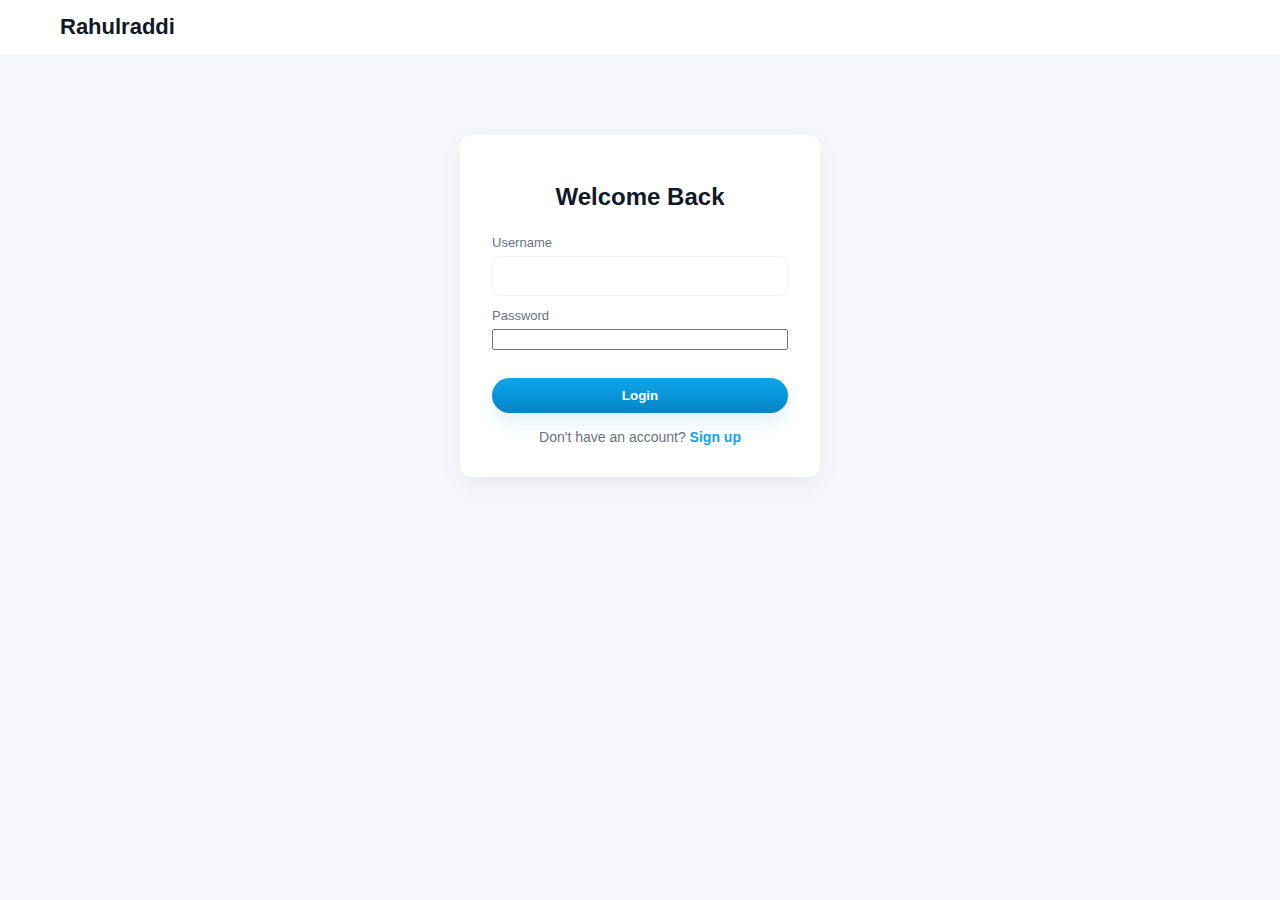
<file: src/main/resources/static/index.html>
<!doctype html>
<html lang="en">

<head>
  <meta charset="utf-8" />
  <meta name="viewport" content="width=device-width,initial-scale=1" />
  <title>Rahulraddi</title>
  <link rel="stylesheet" href="styles.css">
</head>

<body>
  <header class="header">
    <div class="container wrap">
      <div class="brand">Rahulraddi</div>
      <nav class="nav">
        <button class="btn" onclick="location.href='add_product.html'">Add Product</button>
        <a class="btn cart-btn" href="cart.html" id="cartBtn">Cart <span id="cartCount" class="cart-count">0</span></a>
        <button class="btn ghost small" onclick="logout()">Logout</button>
      </nav>
    </div>
  </header>

  <main class="main container">
    <div class="page-head">
      <h2 style="margin:0">Products</h2>
    </div>
    <section id="products" class="grid"></section>
  </main>

  <script src="header.js"></script>
  <script src="app.js"></script>
  <script>
    // Auth Check
    const token = localStorage.getItem('jwt_token');
    if (!token) {
      window.location.href = 'login.html';
    }

    // Logout Functionality
    function logout() {
      localStorage.removeItem('jwt_token');
      window.location.href = 'login.html';
    }
  </script>
</body>

</html>
</file>
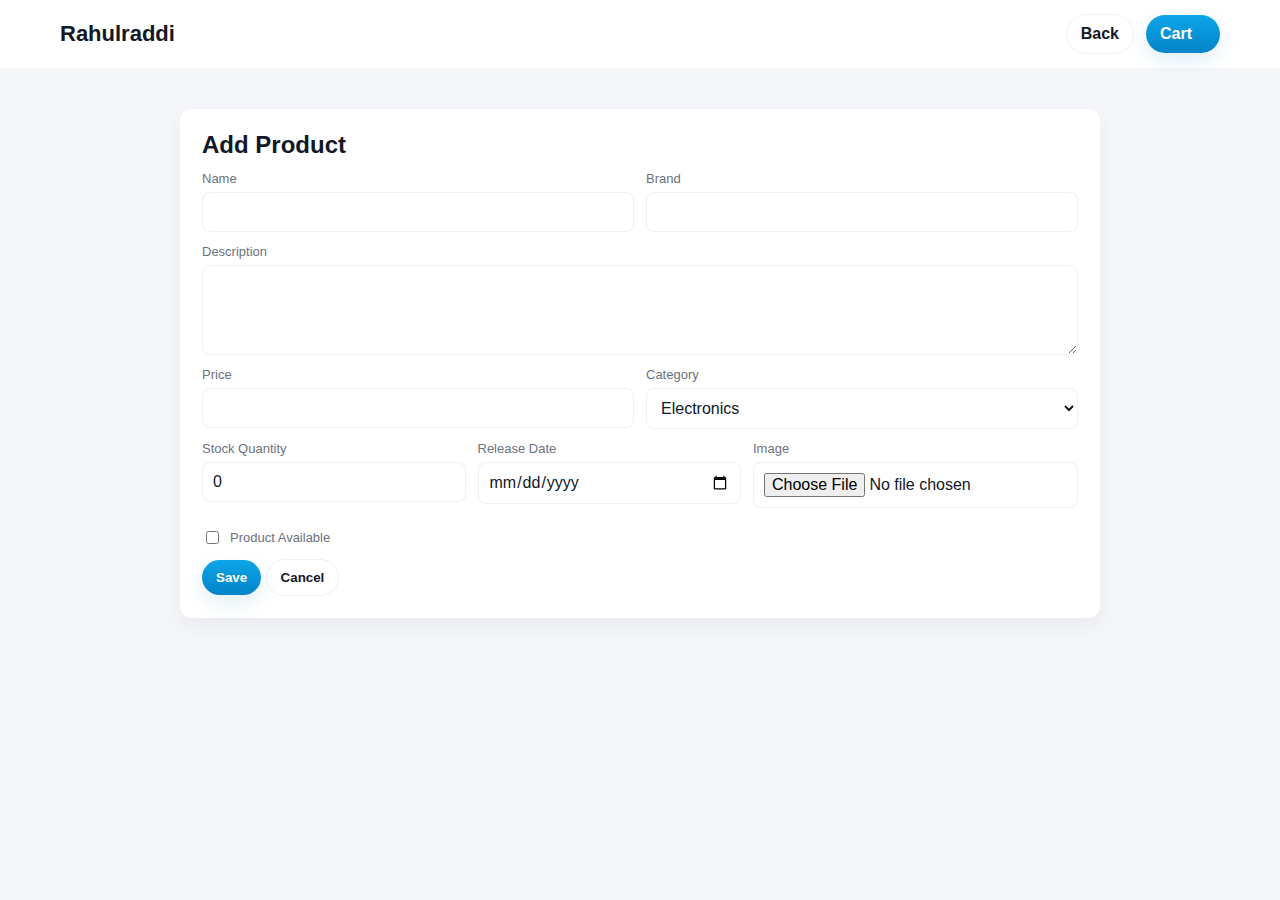
<file: src/main/resources/static/add_product.html>
<!doctype html>
<html lang="en">

<head>
  <meta charset="utf-8" />
  <meta name="viewport" content="width=device-width,initial-scale=1" />
  <title>Add Product</title>
  <link rel="stylesheet" href="styles.css">
</head>

<body>
  <header class="header">
    <div class="container wrap">
      <div class="brand">Rahulraddi</div>
      <nav class="nav">
        <a class="btn ghost" href="index.html">Back</a>
        <a class="btn cart-btn" href="cart.html" id="cartBtn">Cart <span id="cartCount" class="cart-count">0</span></a>
      </nav>
    </div>
  </header>

  <main class="container">
    <section class="form-panel">
      <h2 style="margin:0 0 12px">Add Product</h2>

      <form id="addForm">
        <div class="form-row">
          <div style="flex:1" class="field"><label>Name</label><input name="name" type="text" required></div>
          <div style="flex:1" class="field"><label>Brand</label><input name="brand" type="text"></div>
        </div>

        <div class="field"><label>Description</label><textarea name="description"></textarea></div>

        <div class="form-row">
          <div style="flex:1" class="field"><label>Price</label><input name="price" type="number" step="0.01" required>
          </div>
          <div style="flex:1" class="field"><label>Category</label>
            <select name="category">
              <option>Electronics</option>
              <option>Mobile</option>
              <option>Home</option>
              <option>Fashion</option>
            </select>
          </div>
        </div>

        <div class="form-row">
          <div style="flex:1" class="field"><label>Stock Quantity</label><input name="quantity" type="number" value="0">
          </div>
          <div style="flex:1" class="field"><label>Release Date</label><input name="releaseDate" type="date"></div>
          <div style="flex:1" class="field"><label>Image</label><input name="imageFile" id="imageFileAdd" type="file"
              accept="image/*" required></div>
        </div>

        <label class="checkbox"><input type="checkbox" name="available"> Product Available</label>

        <div style="margin-top:12px">
          <button class="btn" type="submit">Save</button>
          <button type="button" class="btn ghost" onclick="location.href='index.html'">Cancel</button>
        </div>
      </form>
    </section>
  </main>

  <script src="header.js"></script>
  <script>
    const SAVE_URL = '/api/save'; // POST multipart: product (JSON) + imageFile
    const addForm = document.getElementById('addForm');

    addForm.addEventListener('submit', async (e) => {
      e.preventDefault();
      // require file (backend expects imageFile)
      const file = document.getElementById('imageFileAdd').files[0];
      if (!file) { alert('Please select an image before saving (backend requires imageFile).'); return; }

      const fd = new FormData();
      const obj = {
        name: addForm.name.value,
        brand: addForm.brand.value,
        description: addForm.description.value,
        price: parseFloat(addForm.price.value || 0),
        category: addForm.category.value,
        quantity: parseInt(addForm.quantity.value || 0),
        releaseDate: addForm.releaseDate.value || null,
        available: addForm.available.checked || false
      };

      fd.append('imageFile', file);
      fd.append('product', new Blob([JSON.stringify(obj)], { type: 'application/json' }));

      try {
        const token = localStorage.getItem('jwt_token');
        const headers = {};
        if (token) {
          headers['Authorization'] = 'Bearer ' + token;
        }
        const res = await fetch(SAVE_URL, { method: 'POST', body: fd, headers: headers });
        const text = await res.text();
        console.log('save response', res.status, text);
        if (!res.ok) throw new Error(text || 'Save failed');
        alert('Saved');
        location.href = 'index.html';
      } catch (err) {
        console.error(err);

      }
    });
  </script>
</body>

</html>
</file>
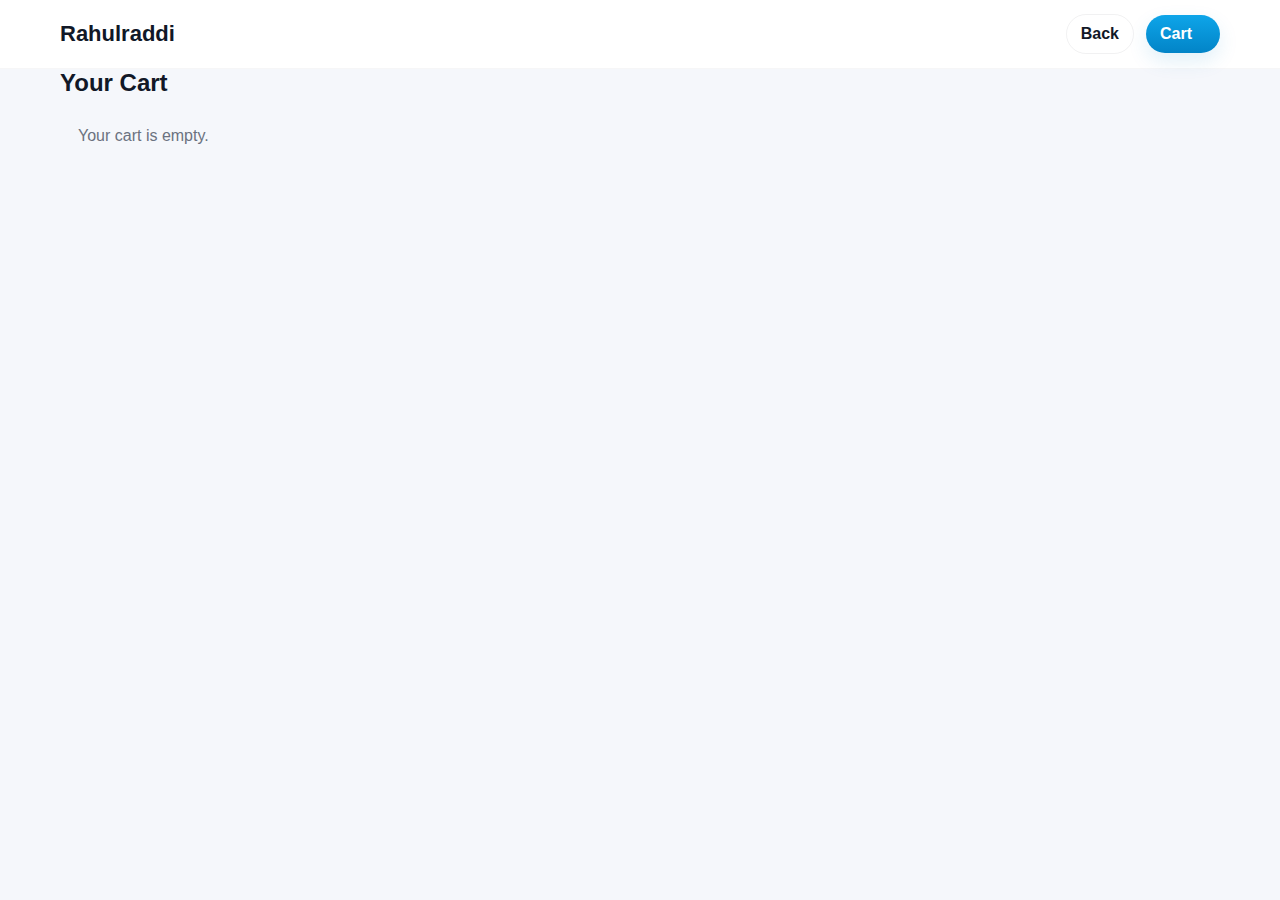
<file: src/main/resources/static/cart.html>
<!doctype html>
<html lang="en">
<head>
  <meta charset="utf-8" />
  <meta name="viewport" content="width=device-width,initial-scale=1" />
  <title>My Cart — My E-Comm</title>
  <link rel="stylesheet" href="styles.css">
</head>
<body>
  <header class="header">
    <div class="container wrap">
      <div class="brand">Rahulraddi</div>
      <nav class="nav">
        <a class="btn ghost" href="index.html">Back</a>
        <a class="btn cart-btn" href="cart.html" id="cartBtn">Cart <span id="cartCount" class="cart-count">0</span></a>
      </nav>
    </div>
  </header>

  <main class="container">
    <section class="cart-panel">
      <h2 style="margin:0 0 12px">Your Cart</h2>
      <div id="cartArea"></div>
      <div id="cartSummary" style="margin-top:20px"></div>
    </section>
  </main>

  <script src="header.js"></script>
  <script>
    const cartArea = document.getElementById('cartArea');
    const summary = document.getElementById('cartSummary');

    function renderCart(){
      const cart = window.getCart ? getCart() : [];
      cartArea.innerHTML = '';
      if(!cart.length){
        cartArea.innerHTML = '<div style="color:var(--muted);padding:18px">Your cart is empty.</div>';
        summary.innerHTML = '';
        return;
      }

      const container = document.createElement('div');
      container.style.display = 'grid';
      container.style.gap = '12px';

      let total = 0;
      cart.forEach(item=>{
        total += (Number(item.price)||0) * (Number(item.qty)||0);

        const row = document.createElement('div');
        row.style.display = 'flex';
        row.style.gap = '12px';
        row.style.alignItems = 'center';
        row.style.background = 'var(--panel)';
        row.style.padding = '10px';
        row.style.borderRadius = '8px';
        row.style.boxShadow = 'var(--shadow)';

        const thumb = document.createElement('img');
        thumb.src = item.image || '';
        thumb.alt = item.name || '';
        thumb.style.width = '84px';
        thumb.style.height = '64px';
        thumb.style.objectFit = 'cover';
        thumb.style.borderRadius = '6px';

        const txt = document.createElement('div');
        txt.style.flex = '1';
        txt.innerHTML = `<div style="font-weight:700">${item.name}</div>
                         <div style="color:var(--muted);font-size:13px">${item.brand || ''}</div>
                         <div style="margin-top:6px">₹ ${item.price} × ${item.qty} = ₹ ${ (Number(item.price)||0) * (Number(item.qty)||0) }</div>`;

        const controls = document.createElement('div');
        controls.style.display = 'flex';
        controls.style.flexDirection = 'column';
        controls.style.gap = '6px';
        controls.style.alignItems = 'flex-end';

        const qtyRow = document.createElement('div');
        qtyRow.style.display = 'flex';
        qtyRow.style.gap = '6px';
        const minus = document.createElement('button'); minus.type='button'; minus.className='btn ghost small'; minus.textContent='-';
        const plus  = document.createElement('button'); plus.type='button'; plus.className='btn small'; plus.textContent='+';
        const rem   = document.createElement('button'); rem.type='button'; rem.className='btn ghost small'; rem.textContent='Remove';

        minus.addEventListener('click', ()=> { window.changeQty(item.id, -1); renderCart(); });
        plus.addEventListener('click', ()=> { window.changeQty(item.id, +1); renderCart(); });
        rem.addEventListener('click', ()=> { if(confirm('Remove item?')){ window.removeItem(item.id); renderCart(); }});

        qtyRow.appendChild(minus); qtyRow.appendChild(plus); qtyRow.appendChild(rem);
        controls.appendChild(qtyRow);

        row.appendChild(thumb);
        row.appendChild(txt);
        row.appendChild(controls);

        container.appendChild(row);
      });

      cartArea.appendChild(container);

      summary.innerHTML = `<div style="font-weight:800;margin-top:10px">Total: ₹ ${total.toFixed(2)}</div>
                           <div style="margin-top:10px"><button type="button" class="btn">Checkout (demo)</button></div>`;
    }

    document.addEventListener('DOMContentLoaded', renderCart);
  </script>
</body>
</html>
</file>
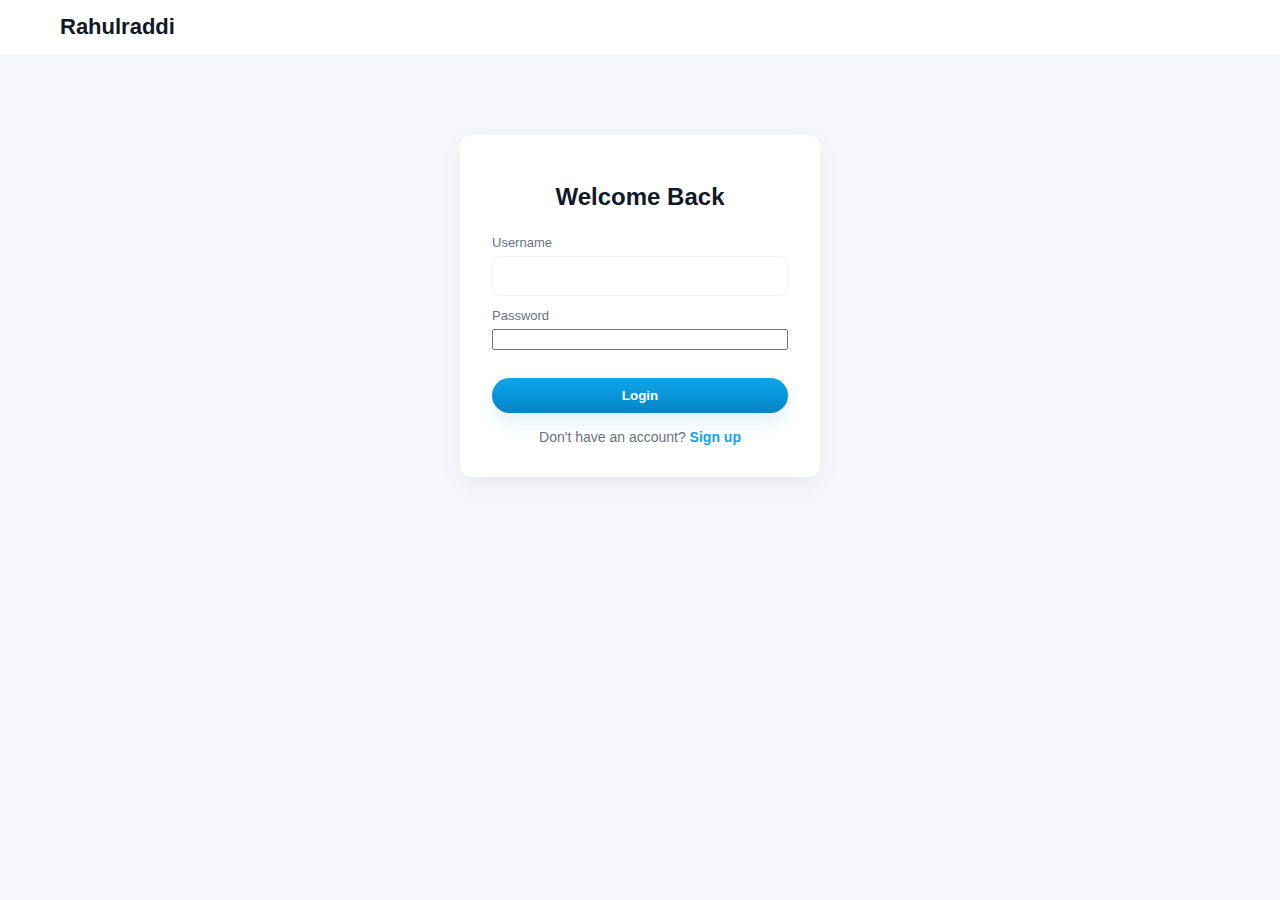
<file: src/main/resources/static/login.html>
<!doctype html>
<html lang="en">
<head>
    <meta charset="utf-8" />
    <meta name="viewport" content="width=device-width,initial-scale=1" />
    <title>Login | Rahulraddi</title>
    <link rel="stylesheet" href="styles.css">
    <style>
        .auth-container { max-width: 400px; margin: 80px auto; padding: 0 20px; }
        .auth-card { background: var(--panel); padding: 32px; border-radius: var(--card-radius); box-shadow: var(--shadow); }
        .auth-title { text-align: center; margin-bottom: 24px; font-size: 24px; font-weight: 800; }
        .full-width { width: 100%; margin-top: 16px; }
        .text-center { text-align: center; margin-top: 16px; color: var(--muted); font-size: 14px; }
        .text-center a { color: var(--accent); font-weight: 600; }
        .error-msg { color: #ef4444; background: #fee2e2; padding: 10px; border-radius: 8px; margin-bottom: 16px; text-align: center; display: none; }
    </style>
</head>
<body>
    <header class="header">
        <div class="container wrap">
            <div class="brand">Rahulraddi</div>
        </div>
    </header>

    <div class="auth-container">
        <div class="auth-card">
            <h1 class="auth-title">Welcome Back</h1>
            <div id="errorMsg" class="error-msg"></div>
            <form id="loginForm">
                <div class="field">
                    <label>Username</label>
                    <input type="text" id="username" required>
                </div>
                <div class="field">
                    <label>Password</label>
                    <input type="password" id="password" required>
                </div>
                <button type="submit" class="btn full-width">Login</button>
            </form>
            <div class="text-center">
                Don't have an account? <a href="register.html">Sign up</a>
            </div>
        </div>
    </div>

    <script src="app.js"></script>
    <script>
        document.getElementById('loginForm').addEventListener('submit', async (e) => {
            e.preventDefault();
            const username = document.getElementById('username').value;
            const password = document.getElementById('password').value;
            const errorDiv = document.getElementById('errorMsg');

            try {
                const response = await fetch('/auth/login', {
                    method: 'POST',
                    headers: { 'Content-Type': 'application/json' },
                    body: JSON.stringify({ username, password })
                });

                if (response.ok) {
                    const token = await response.text();
                    localStorage.setItem('jwt_token', token);
                    window.location.href = 'index.html';
                } else {
                    errorDiv.textContent = 'Invalid username or password';
                    errorDiv.style.display = 'block';
                }
            } catch (err) {
                console.error(err);
                errorDiv.textContent = 'Something went wrong';
                errorDiv.style.display = 'block';
            }
        });
    </script>
</body>
</html>
</file>
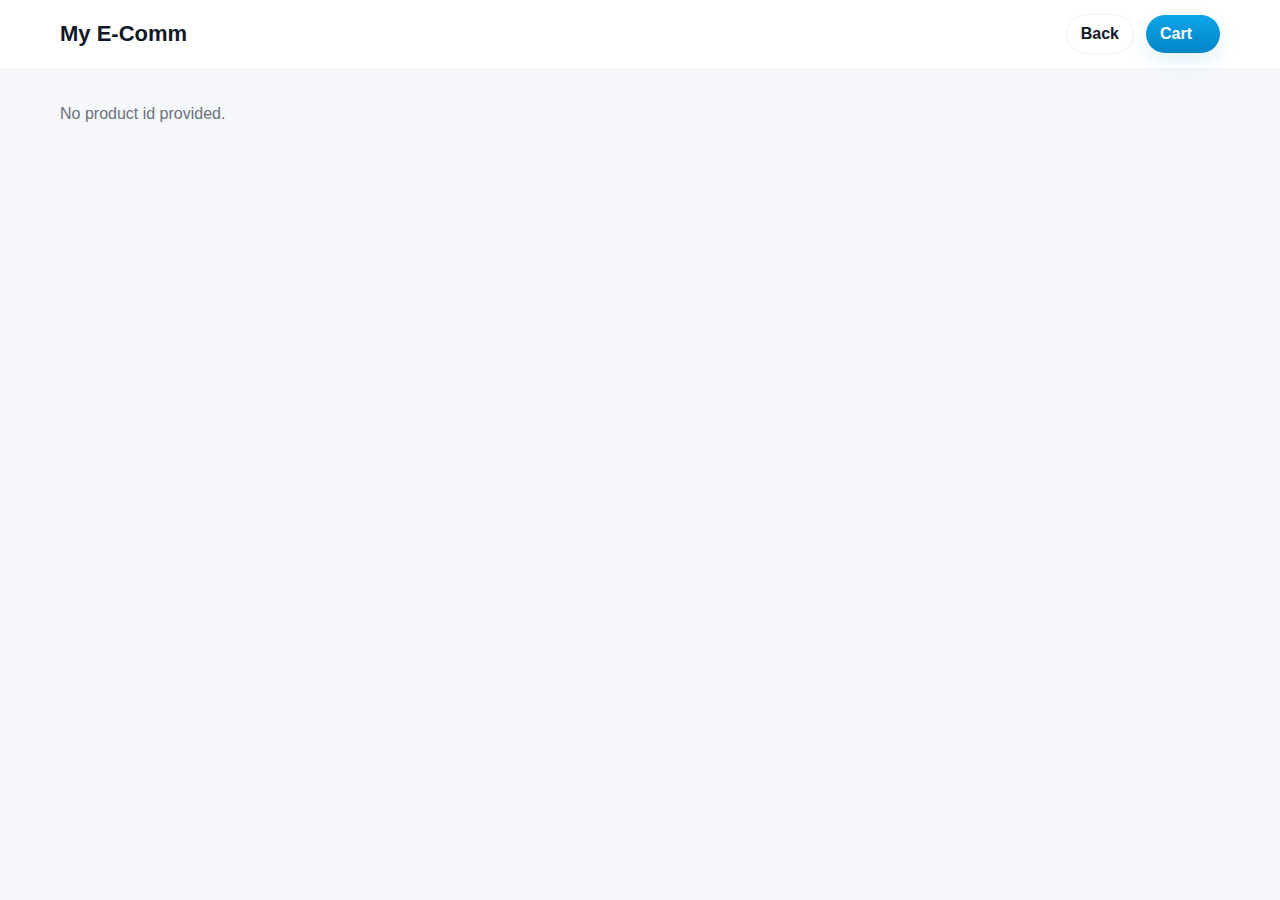
<file: src/main/resources/static/product.html>
<!doctype html>
<html lang="en">
<head>
  <meta charset="utf-8" />
  <meta name="viewport" content="width=device-width,initial-scale=1" />
  <title>Product Details</title>
  <link rel="stylesheet" href="styles.css">
</head>
<body>
  <header class="header">
    <div class="container wrap">
      <div class="brand">My E-Comm</div>
      <nav class="nav">
        <a class="btn ghost" href="index.html">Back</a>
        <a class="btn ghost" id="editBtn" style="display:none">Edit</a>
        <a class="btn cart-btn" href="cart.html" id="cartBtn">Cart <span id="cartCount" class="cart-count">0</span></a>
      </nav>
    </div>
  </header>

  <main class="container">
    <div id="productArea" class="product-wrap"></div>
  </main>

  <script src="header.js"></script>
  <script>
    const API_BASE = '/api';
    const getParam = (k) => new URLSearchParams(location.search).get(k);
    const id = getParam('id');
    const PRODUCT_URL = `${API_BASE}/pro/${id}`;
    const IMAGE_URL = `${API_BASE}/pro/${id}/image`;

    const area = document.getElementById('productArea');
    const editBtn = document.getElementById('editBtn');

    async function load(){
      if(!id){
        area.innerHTML = '<div style="color:var(--muted)">No product id provided.</div>';
        console.warn('No id provided in URL');
        return;
      }

      try{
        const res = await fetch(PRODUCT_URL);
        if(!res.ok){
          console.error('Failed to fetch product', res.status, await res.text());
          throw new Error('Product not found');
        }
        const p = await res.json();
        render(p);

        // Show & wire Edit button
        if(editBtn){
          editBtn.style.display = 'inline-block';
          editBtn.href = `update_product.html?id=${id}`;
          editBtn.onclick = ()=> { location.href = `update_product.html?id=${id}`; };
        }

      } catch(err){
        console.error(err);
        area.innerHTML = '<div style="color:var(--muted)">Unable to load product. Check backend.</div>';
      }
    }

    function render(p){
      area.innerHTML = '';

      const left = document.createElement('div'); left.className='product-left';
      const img = document.createElement('img'); img.src = IMAGE_URL; img.alt = p.name || '';
      left.appendChild(img);

      const right = document.createElement('div'); right.className='product-right';
      const cat = document.createElement('div'); cat.className='category'; cat.textContent = (p.category||'').toUpperCase();
      const name = document.createElement('h1'); name.className='product-name'; name.textContent = p.name || '';
      const brand = document.createElement('div'); brand.className='product-brand'; brand.textContent = p.brand || '';

      const desc = document.createElement('div'); desc.className = 'product-desc';
      desc.textContent = p.description || '';
      desc.style.whiteSpace = 'pre-wrap';

      const hr = document.createElement('div'); hr.className='hr';
      const price = document.createElement('div'); price.className='detail-price'; price.textContent = `₹ ${p.price || 0}`;

      const addBtn = document.createElement('button');
      addBtn.className = 'btn';
      addBtn.type = 'button';
      addBtn.textContent = 'Add to cart';
      addBtn.addEventListener('click', () => {
        addToCart({
          id: p.id,
          name: p.name,
          brand: p.brand,
          price: p.price || 0,
          image: `${API_BASE}/pro/${p.id}/image`,
          qty: 1
        });
        if (window.updateCartCount) window.updateCartCount();
        // simple feedback
        addBtn.textContent = 'Added';
        setTimeout(()=> addBtn.textContent = 'Add to cart', 900);
      });

      const info = document.createElement('div'); info.className='small-muted';
      info.innerHTML = `<div>Stock Available : <b>${p.quantity ?? 0}</b></div>
                        <div style="margin-top:10px">Product listed on: <div style="margin-top:6px">${p.releaseDate ? new Date(p.releaseDate).toLocaleDateString() : '-'}</div></div>`;

      right.appendChild(cat);
      right.appendChild(name);
      right.appendChild(brand);
      right.appendChild(desc);
      right.appendChild(hr);
      right.appendChild(price);
      right.appendChild(addBtn);
      right.appendChild(info);

      area.appendChild(left);
      area.appendChild(right);
    }

    document.addEventListener('DOMContentLoaded', load);
  </script>
</body>
</html>
</file>
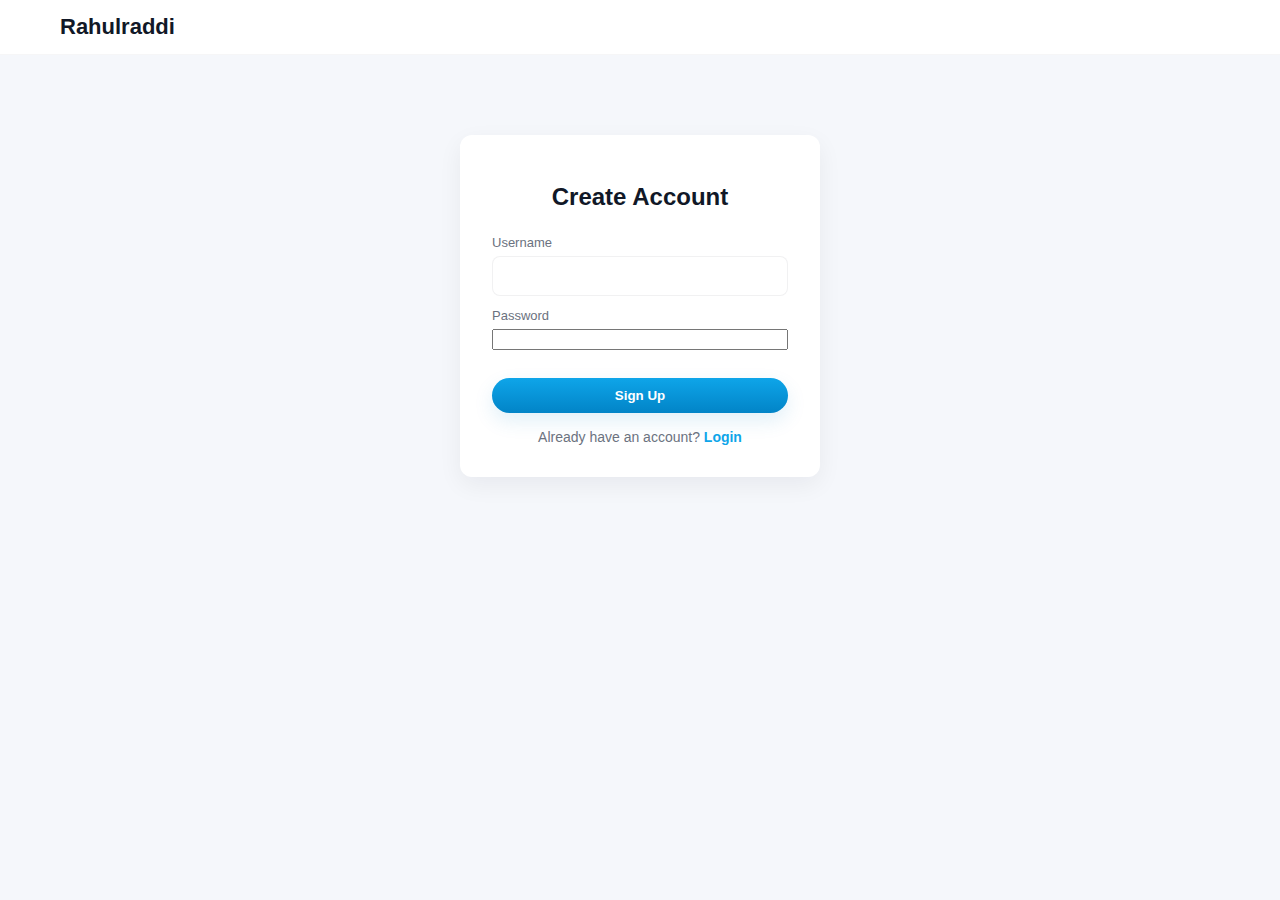
<file: src/main/resources/static/register.html>
<!doctype html>
<html lang="en">
<head>
    <meta charset="utf-8" />
    <meta name="viewport" content="width=device-width,initial-scale=1" />
    <title>Register | Rahulraddi</title>
    <link rel="stylesheet" href="styles.css">
    <style>
        .auth-container { max-width: 400px; margin: 80px auto; padding: 0 20px; }
        .auth-card { background: var(--panel); padding: 32px; border-radius: var(--card-radius); box-shadow: var(--shadow); }
        .auth-title { text-align: center; margin-bottom: 24px; font-size: 24px; font-weight: 800; }
        .full-width { width: 100%; margin-top: 16px; }
        .text-center { text-align: center; margin-top: 16px; color: var(--muted); font-size: 14px; }
        .text-center a { color: var(--accent); font-weight: 600; }
        .error-msg { color: #ef4444; background: #fee2e2; padding: 10px; border-radius: 8px; margin-bottom: 16px; text-align: center; display: none; }
    </style>
</head>
<body>
    <header class="header">
        <div class="container wrap">
            <div class="brand">Rahulraddi</div>
        </div>
    </header>

    <div class="auth-container">
        <div class="auth-card">
            <h1 class="auth-title">Create Account</h1>
            <div id="errorMsg" class="error-msg"></div>
            <form id="registerForm">
                <div class="field">
                    <label>Username</label>
                    <input type="text" id="username" required>
                </div>
                <div class="field">
                    <label>Password</label>
                    <input type="password" id="password" required>
                </div>
                <button type="submit" class="btn full-width">Sign Up</button>
            </form>
            <div class="text-center">
                Already have an account? <a href="login.html">Login</a>
            </div>
        </div>
    </div>

    <script src="app.js"></script>
    <script>
        document.getElementById('registerForm').addEventListener('submit', async (e) => {
            e.preventDefault();
            const username = document.getElementById('username').value;
            const password = document.getElementById('password').value;
            const errorDiv = document.getElementById('errorMsg');

            try {
                const response = await fetch('/auth/register', {
                    method: 'POST',
                    headers: { 'Content-Type': 'application/json' },
                    body: JSON.stringify({ username, password })
                });

                if (response.ok) {
                    window.location.href = 'login.html';
                } else {
                    errorDiv.textContent = 'Registration failed. Try again.';
                    errorDiv.style.display = 'block';
                }
            } catch (err) {
                console.error(err);
                errorDiv.textContent = 'Something went wrong';
                errorDiv.style.display = 'block';
            }
        });
    </script>
</body>
</html>
</file>
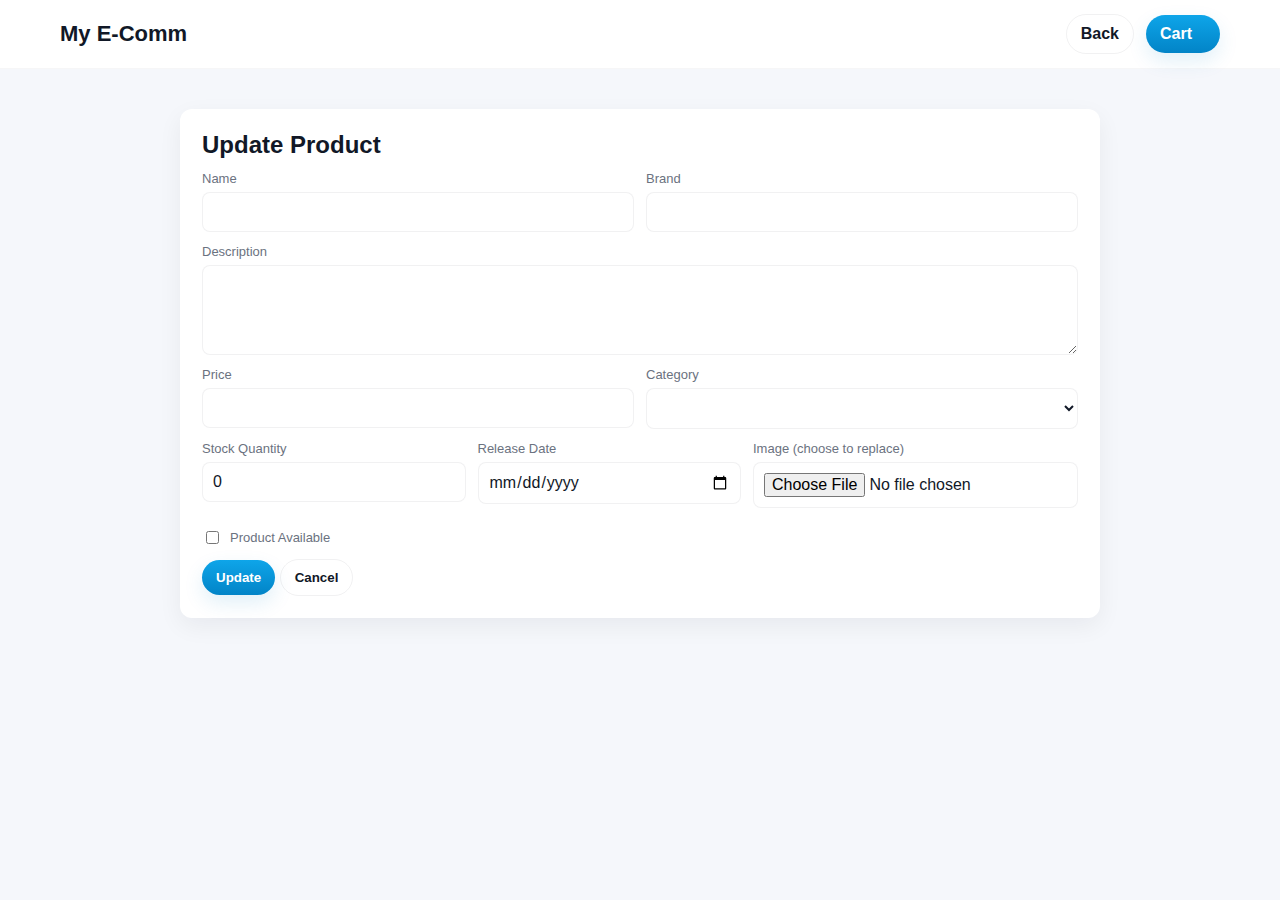
<file: src/main/resources/static/update_product.html>
<!doctype html>
<html lang="en">
<head>
  <meta charset="utf-8" />
  <meta name="viewport" content="width=device-width,initial-scale=1" />
  <title>Update Product</title>
  <link rel="stylesheet" href="styles.css">
</head>
<body>
  <header class="header">
    <div class="container wrap">
      <div class="brand">My E-Comm</div>
      <nav class="nav">
        <a class="btn ghost" href="index.html">Back</a>
        <a class="btn cart-btn" href="cart.html" id="cartBtn">Cart <span id="cartCount" class="cart-count">0</span></a>
      </nav>
    </div>
  </header>

  <main class="container">
    <section class="form-panel">
      <h2 style="margin:0 0 12px">Update Product</h2>

      <form id="updateForm">
        <div class="form-row">
          <div style="flex:1" class="field"><label>Name</label><input name="name" type="text" required></div>
          <div style="flex:1" class="field"><label>Brand</label><input name="brand" type="text"></div>
        </div>

        <div class="field"><label>Description</label><textarea name="description"></textarea></div>

        <div class="form-row">
          <div style="flex:1" class="field"><label>Price</label><input name="price" type="number" step="0.01" required></div>
          <div style="flex:1" class="field"><label>Category</label><select name="category"></select></div>
        </div>

        <div class="form-row">
          <div style="flex:1" class="field"><label>Stock Quantity</label><input name="quantity" type="number" value="0"></div>
          <div style="flex:1" class="field"><label>Release Date</label><input name="releaseDate" type="date"></div>
          <div style="flex:1" class="field"><label>Image (choose to replace)</label><input name="imageFile" id="imageFileUpdate" type="file" accept="image/*"></div>
        </div>

        <label class="checkbox"><input type="checkbox" name="available"> Product Available</label>

        <div style="margin-top:12px">
          <button class="btn" type="submit">Update</button>
          <button type="button" class="btn ghost" onclick="location.href='index.html'">Cancel</button>
        </div>
      </form>
    </section>
  </main>

  <!-- header.js must be present and loaded before this script -->
  <script src="header.js"></script>
  <script>
    const API_BASE = '/api';
    const getParam = (k) => new URLSearchParams(location.search).get(k);
    const id = getParam('id');
    const PRODUCT_URL = `${API_BASE}/pro/${id}`;
    const UPDATE_URL = `${API_BASE}/pro/${id}`;
    const IMAGE_URL = `${API_BASE}/pro/${id}/image`;

    const form = document.getElementById('updateForm');
    let existingImageName = null;

    // load product and populate form
    async function loadProduct(){
      try {
        const res = await fetch(PRODUCT_URL);
        if(!res.ok) throw new Error('Product not found: ' + res.status);
        const p = await res.json();

        form.name.value = p.name || '';
        form.brand.value = p.brand || '';
        form.description.value = p.description || '';
        form.price.value = p.price ?? '';
        form.quantity.value = p.quantity ?? 0;
        if(p.releaseDate){
          const d = new Date(p.releaseDate);
          form.releaseDate.value = d.toISOString().slice(0,10);
        }
        form.available.checked = !!p.available;

        existingImageName = p.imageName || null;

        const cats = ['Electronics','Mobile','Home','Fashion'];
        const sel = form.category;
        sel.innerHTML = '';
        cats.forEach(c => {
          const o = document.createElement('option'); o.value = c; o.textContent = c;
          if(p.category === c) o.selected = true;
          sel.appendChild(o);
        });

        console.log('Product loaded', p);
      } catch(err){
        console.error('loadProduct error', err);
        alert('Cannot load product. Check backend.');
      }
    }

    // fetch existing image blob (or return null)
    async function fetchExistingImageBlob() {
      try {
        const resp = await fetch(IMAGE_URL);
        if(!resp.ok) return null;
        const blob = await resp.blob();
        const contentType = resp.headers.get('Content-Type') || 'application/octet-stream';
        // return blob and contentType (filename handled below)
        return { blob, contentType };
      } catch(e){
        console.warn('fetchExistingImageBlob failed', e);
        return null;
      }
    }

    // submit handler — ensures imageFile part is always present (backend requires it)
    form.addEventListener('submit', async (e) => {
      e.preventDefault();
      if(!id){ alert('No product id'); return; }

      const fd = new FormData();
      const obj = {
        id: parseInt(id),
        name: form.name.value,
        brand: form.brand.value,
        description: form.description.value,
        price: parseFloat(form.price.value || 0),
        category: form.category.value,
        quantity: parseInt(form.quantity.value || 0),
        releaseDate: form.releaseDate.value || null,
        available: form.available.checked || false
      };

      // append product JSON
      fd.append('product', new Blob([JSON.stringify(obj)], { type: 'application/json' }));

      // check if user selected a new file
      const fileInput = document.getElementById('imageFileUpdate');
      const newFile = fileInput && fileInput.files && fileInput.files[0];

      try {
        if (newFile) {
          fd.append('imageFile', newFile);
        } else {
          // fetch existing image bytes and append them so backend gets imageFile part
          const existing = await fetchExistingImageBlob();
          if (existing && existing.blob) {
            const filename = existingImageName || `product-${id}.img`;
            fd.append('imageFile', existing.blob, filename);
          } else {
            // no existing image on server — append an empty blob to keep the part present
            fd.append('imageFile', new Blob([], { type: 'application/octet-stream' }), 'empty');
          }
        }

        // DEBUG: log FormData contents
        console.group('DEBUG: update FormData');
        for (const pair of fd.entries()) {
          const name = pair[0];
          const value = pair[1];
          if (value instanceof Blob) {
            console.log(name, '-> Blob size:', value.size, 'type:', value.type, 'name:', value.name || '(no name)');
          } else {
            console.log(name, '->', value);
          }
        }
        console.groupEnd();

        // send update
        const res = await fetch(UPDATE_URL, { method: 'PUT', body: fd });
        const text = await res.text();
        console.log('Update response', res.status, text);

        if (!res.ok) {
          alert('Update failed — see console/network tab. Server said: ' + (text || res.status));
          return;
        }

        alert('Updated');
        location.href = `product.html?id=${id}`;
      } catch (err) {
        console.error('Update error', err);
        alert('Update failed. Check backend console and network tab.');
      }
    });

    // bootstrap
    if (!id) {
      alert('No id provided');
    } else {
      loadProduct();
    }
  </script>
</body>
</html>
</file>
<file: src/main/resources/static/styles.css>
:root {
  --bg: #f5f7fb;
  --panel: #ffffff;
  --muted: #6b7280;
  --text: #111827;
  --accent: #0ea5e9;
  --accent-2: #0284c7;
  --card-radius: 12px;
  --container-padding: 28px;
  --shadow: 0 8px 24px rgba(16, 24, 40, 0.06);
  --max-w: 1200px;
  --gap: 20px;
  --font: "Inter", "Helvetica Neue", Arial, sans-serif;
}

* { box-sizing: border-box; }
html,body { height:100%; margin:0; background:var(--bg); color:var(--text); font-family:var(--font); -webkit-font-smoothing:antialiased; }
a { color:inherit; text-decoration:none; }
.container { max-width:var(--max-w); margin:0 auto; padding:0 20px; }

/* HEADER */
.header { background:var(--panel); border-bottom:1px solid rgba(15,23,42,0.04); padding:14px 0; position:sticky; top:0; z-index:50; }
.header .wrap { display:flex; align-items:center; gap:16px; }
.brand { font-weight:800; font-size:22px; margin-right:auto; color:var(--text); }
.header .nav { display:flex; gap:12px; align-items:center; }

/* Buttons */
.btn { background: linear-gradient(180deg, var(--accent), var(--accent-2)); border:0; padding:10px 14px; border-radius:24px; color:white; font-weight:700; cursor:pointer; box-shadow: 0 8px 20px rgba(2,132,199,0.12); }
.btn.ghost { background:transparent; border:1px solid rgba(15,23,42,0.06); color:var(--text); box-shadow:none; }
.btn.small { padding:8px 12px; border-radius:20px; font-weight:700; }

/* Cart badge */
.cart-btn { position: relative; padding-right: 28px; }
.cart-count { position:absolute; top:-6px; right:6px; background:#ff3b30; color:#fff; font-size:12px; font-weight:700; padding:3px 7px; border-radius:999px; box-shadow:0 4px 10px rgba(2,132,199,0.12); display:none; }

/* PAGE */
.page-head { padding:22px 0; display:flex; align-items:center; gap:12px; }

/* GRID */
.main { padding:12px 0 48px; }
.grid { display:grid; grid-template-columns: repeat(auto-fit, minmax(240px, 1fr)); gap:var(--gap); }

/* CARD */
.card { background:var(--panel); border-radius:var(--card-radius); padding:14px; box-shadow:var(--shadow); display:flex; flex-direction:column; gap:12px; min-height:320px; }
.thumb { height:160px; border-radius:8px; overflow:hidden; background: linear-gradient(180deg, #fbfdff, #f3f6fb); display:flex; align-items:center; justify-content:center; }
.thumb img { width:100%; height:100%; object-fit:cover; }
.title { font-weight:700; font-size:16px; }
.brand-muted { color:var(--muted); font-style:italic; font-size:13px; }
.price { font-weight:800; font-size:16px; margin-top:6px; }
.card .actions { display:flex; gap:10px; margin-top:auto; }

/* FORM */
.form-panel { max-width:920px; margin:40px auto; background:var(--panel); padding:22px; border-radius:12px; box-shadow:var(--shadow); }
.form-row { display:flex; gap:12px; }
.field { display:flex; flex-direction:column; margin-bottom:12px; }
label { color:var(--muted); font-size:13px; margin-bottom:6px; }
input[type="text"], input[type="number"], input[type="date"], select, textarea, input[type="file"] { background:#ffffff; border:1px solid rgba(15,23,42,0.06); color:var(--text); padding:10px; border-radius:8px; font:inherit; }
textarea { min-height:90px; resize:vertical; }
.checkbox { display:flex; align-items:center; gap:8px; color:var(--muted); margin-top:8px; }

/* PRODUCT DETAILS */
.product-wrap { display:flex; gap:36px; padding:36px 0; align-items:flex-start; }
.product-left { width:50%; }
.product-left img { width:100%; height:auto; border-radius:10px; object-fit:cover; }
.product-right { width:50%; padding-top:8px; }
.category { color:var(--accent); font-size:13px; letter-spacing:1px; margin-bottom:8px; }
.product-name { font-size:40px; font-weight:700; margin:0 0 10px; }
.product-brand { color:var(--muted); margin-bottom:18px; font-size:15px; }
.hr { height:1px; background:rgba(15,23,42,0.06); margin:18px 0; border-radius:2px; }
.detail-price { font-size:28px; font-weight:800; margin-bottom:16px; }
.small-muted { color:var(--muted); font-size:14px; }
.product-desc { margin:12px 0; color:#374151; line-height:1.6; font-size:15px; white-space:pre-wrap; }

/* RESPONSIVE */
@media (max-width:980px) {
  .product-wrap { flex-direction:column; }
  .product-left, .product-right { width:100%; }
  .product-name { font-size:28px; }
}
</file>
